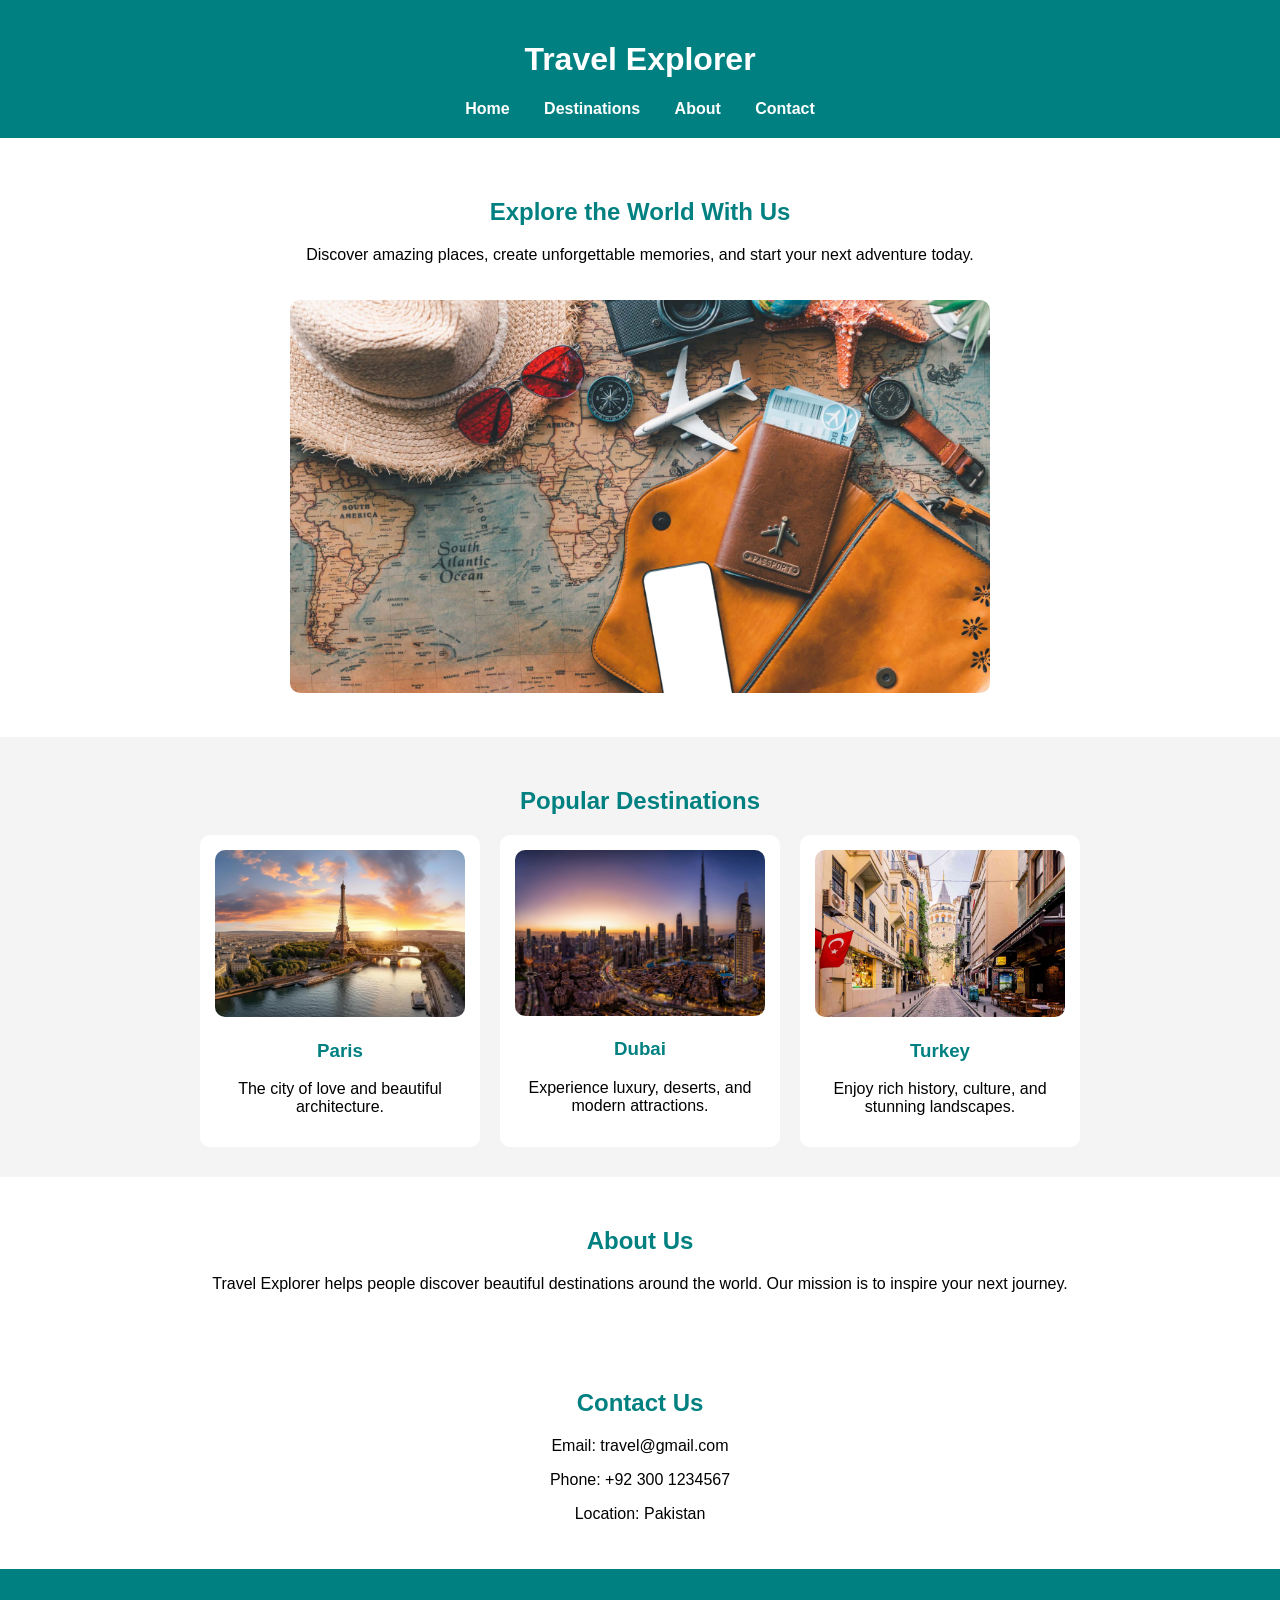
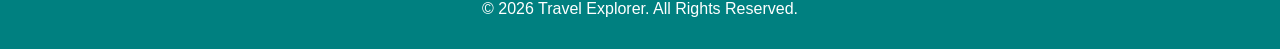
<file: Task-1-Travel-Website/index.html>
<!DOCTYPE html>
<html lang="en">
<head>
    <meta charset="UTF-8">
    <meta name="viewport" content="width=device-width, initial-scale=1.0">
    <title>Travel Explorer</title>

    <link rel="stylesheet" href="style.css">
</head>
<body>

    <!-- Header -->
    <header>
        <h1>Travel Explorer</h1>

        <nav>
            <a href="#home">Home</a>
            <a href="#destinations">Destinations</a>
            <a href="#about">About</a>
            <a href="#contact">Contact</a>
        </nav>
    </header>

    <!-- Hero Section -->
    <section id="home" class="hero">
        <h2>Explore the World With Us</h2>

        <p>
            Discover amazing places, create unforgettable memories,
            and start your next adventure today.
        </p>

        <img src="hero.jpg" alt="Travel Image">
    </section>

    <!-- Destinations -->
    <section id="destinations">
        <h2>Popular Destinations</h2>

        <div class="cards">

            <div class="card">
                <img src="paris.jpg" alt="Paris">
                <h3>Paris</h3>
                <p>The city of love and beautiful architecture.</p>
            </div>

            <div class="card">
                <img src="dubai.jpg" alt="Dubai">
                <h3>Dubai</h3>
                <p>Experience luxury, deserts, and modern attractions.</p>
            </div>

            <div class="card">
                <img src="turkey.jpg" alt="Turkey">
                <h3>Turkey</h3>
                <p>Enjoy rich history, culture, and stunning landscapes.</p>
            </div>

        </div>
    </section>

    <!-- About -->
    <section id="about">
        <h2>About Us</h2>

        <p>
            Travel Explorer helps people discover beautiful destinations
            around the world. Our mission is to inspire your next journey.
        </p>
    </section>

    <!-- Contact -->
    <section id="contact">
        <h2>Contact Us</h2>

        <p>Email: travel@gmail.com</p>
        <p>Phone: +92 300 1234567</p>
        <p>Location: Pakistan</p>
    </section>

    <!-- Footer -->
    <footer>
        <p>© 2026 Travel Explorer. All Rights Reserved.</p>
    </footer>

</body>
</html>
</file>
<file: Task-1-Travel-Website/style.css>
body {
    margin: 0;
    font-family: Arial, sans-serif;
    background-color: #f4f4f4;
}

/* Header */
header {
    background-color: #008080;
    color: white;
    text-align: center;
    padding: 20px;
}

nav {
    margin-top: 10px;
}

nav a {
    color: white;
    text-decoration: none;
    margin: 15px;
    font-weight: bold;
}

nav a:hover {
    text-decoration: underline;
}

/* Hero Section */
.hero {
    text-align: center;
    padding: 40px 20px;
    background-color: white;
}

.hero img {
    width: 80%;
    max-width: 700px;
    border-radius: 10px;
    margin-top: 20px;
}

/* Sections */
section {
    padding: 30px;
}

section h2 {
    text-align: center;
    color: #008080;
}

/* Destination Cards */
.cards {
    display: flex;
    justify-content: center;
    flex-wrap: wrap;
    gap: 20px;
}

.card {
    background-color: white;
    width: 250px;
    padding: 15px;
    border-radius: 10px;
    text-align: center;
}

.card img {
    width: 100%;
    border-radius: 10px;
}

.card h3 {
    color: #008080;
}

/* Contact */
#contact {
    text-align: center;
    background-color: white;
}

/* Footer */
footer {
    background-color: #008080;
    color: white;
    text-align: center;
    padding: 15px;
}
#about {
    text-align: center;
    background-color: white;
}
</file>
